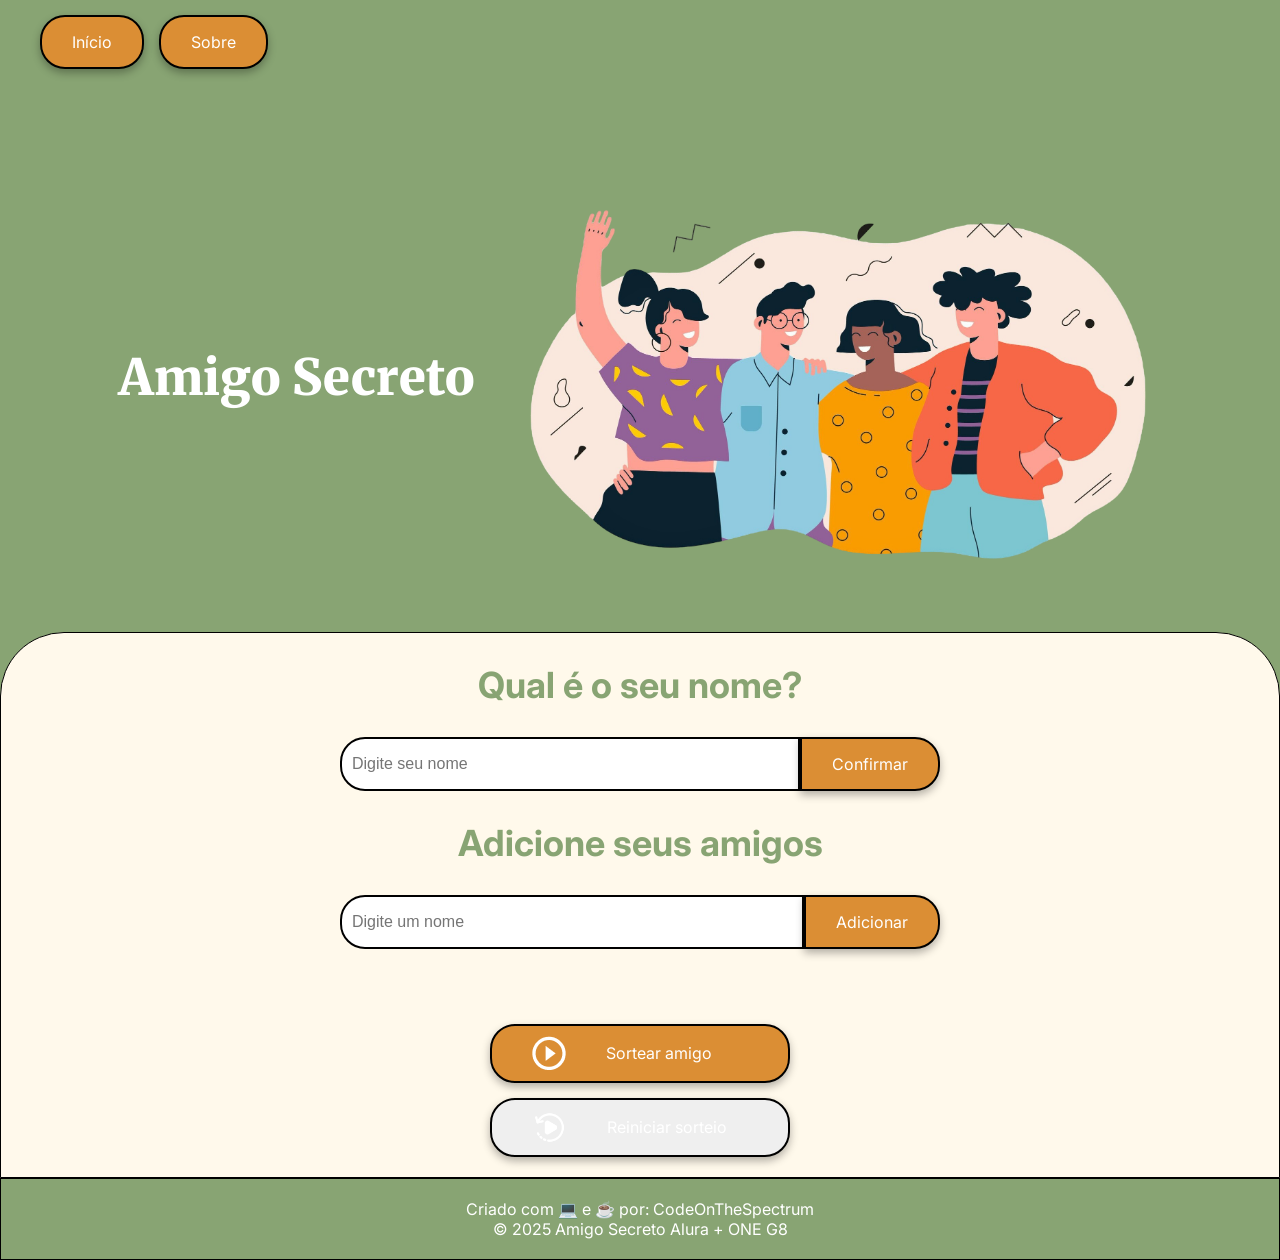
<file: index.html>
<!DOCTYPE html>
<html lang="pt-br">
<head>
    <meta charset="UTF-8">
    <meta name="viewport" content="width=device-width, initial-scale=1.0">
    <link rel="stylesheet" href="style.css">
    <link rel="preconnect" href="https://fonts.googleapis.com">
    <link rel="preconnect" href="https://fonts.gstatic.com" crossorigin>
    <link href="https://fonts.googleapis.com/css2?family=Inter:wght@100;400;700;900&family=Merriweather:ital,wght@0,300;0,400;0,700;0,900;1,300;1,400;1,700;1,900&display=swap" rel="stylesheet">
    <title>Amigo Secreto</title>
</head>

<body>
    <main class="main-content">
        <div class="buttons__nav__menu">
            <button class="button__nav__menu__inicio" onclick="location.href='index.html'">Início</button>
            <button class="button__nav__menu__sobre" onclick="location.href='about.html'">Sobre</button>
        </div>
        <header class="header-banner">
            <h1 class="main-title">Amigo Secreto</h1>
            <img src="assets/Unknown.png" alt="Imagem representativa de amigo secreto">
        </header>

        <section class="input-section">
            <h2 class ="section-title">Qual é o seu nome?</h2>
            <div class="input-wrapper nome-pessoal">
                <input type="text" id="nome" class="input-name" placeholder="Digite seu nome">
                <button class="button-add" onclick="salvarNome()">Confirmar</button>
            </div>

            <h2 class="section-title">Adicione seus amigos</h2>
            <div class="input-wrapper">
                <input type="text" id="amigo" class="input-name" placeholder="Digite um nome">
                <button class="button-add" onclick="adicionarAmigo()">Adicionar</button>
            </div>
           
            <ul id="listaAmigos" class="name-list" aria-labelledby="listaAmigos" role="list"></ul>
            <ul id="resultado" class="result-list" aria-live="polite"></ul>

            <div class="button-container">
                <button class="button-draw" onclick="sortearAmigo()" aria-label="Sortear amigo secreto">
                    <img src="assets/play_circle_outline.png" alt="Ícone para sortear">
                    Sortear amigo
                </button>
                <button class="button-reiniciar" onclick="reiniciarSorteio()" aria-label="Reiniciar sorteio">
                    <img src="assets/playback.png" alt="Ícone para reiniciar">
                    Reiniciar sorteio
            </div>
        </section>
        <footer class="rodape">
            <p><a href="https://github.com/barbiedeti"> Criado com 💻 e ☕ por: CodeOnTheSpectrum</a></p>
            <p>&copy; 2025 Amigo Secreto Alura + ONE G8</p>
        </footer>
    </main>

    <script src="app.js" defer></script>
</body>
</html>
</file>
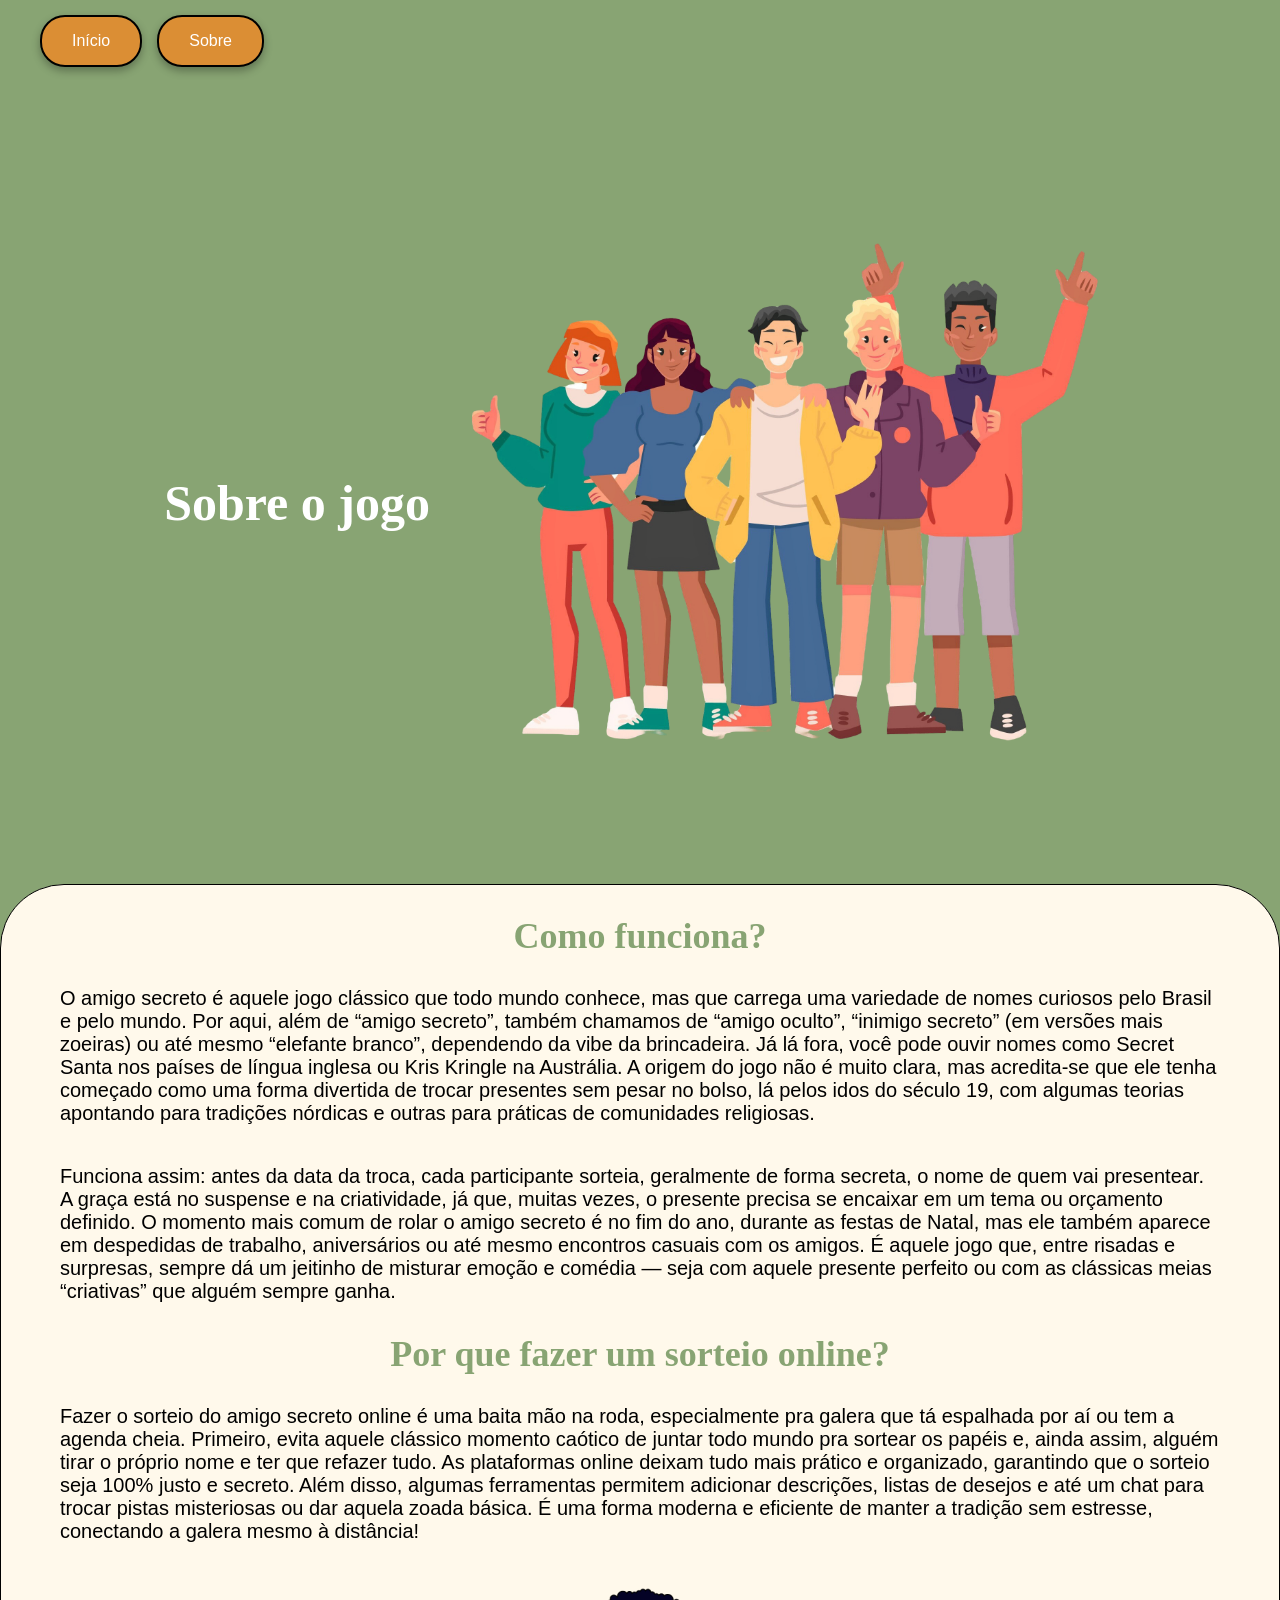
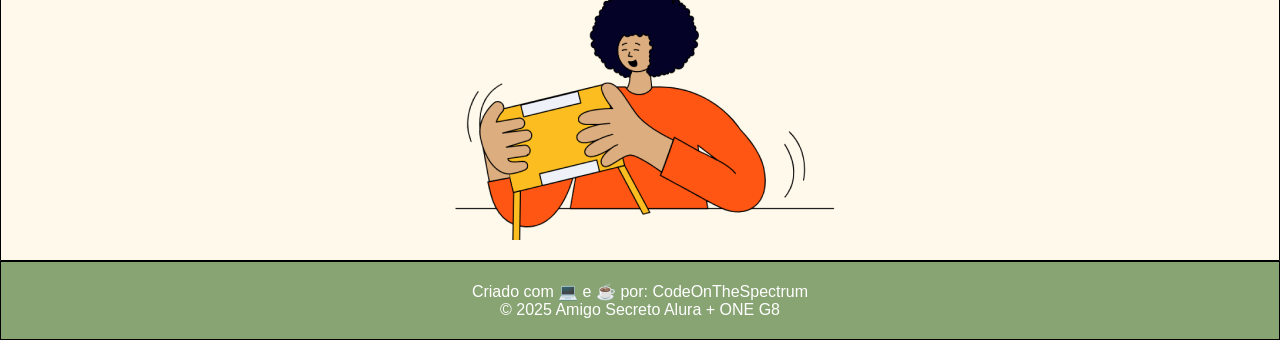
<file: about.html>
<!DOCTYPE html>
<html lang="pr-br">
<head>
    <meta charset="UTF-8">
    <meta name="viewport" content="width=device-width, initial-scale=1.0">
    <link rel="stylesheet" href="style.css">
    <title>Sobre o jogo</title>
</head>
        <main class="main-content">
            <div class="buttons__nav__menu">
                 <button class="button__nav__menu__inicio" onclick="location.href='index.html'">Início</button>
                <button class="button__nav__menu__sobre" onclick="location.href='about.html'">Sobre</button>
            </div>
        <header class="header-banner">
            <h1 class="main-title">Sobre o jogo</h1>
            <img src="assets/grupo2.png" alt="Imagem representativa de amigo secreto">
        </header>
        <section class="input-section">
            <h2 class="section-title">Como funciona?</h2>
            <p class="descricao__como">O amigo secreto é aquele jogo clássico que todo mundo conhece, mas que 
                carrega uma variedade de nomes curiosos pelo Brasil e pelo mundo. Por aqui, além 
                de “amigo secreto”, também chamamos de “amigo oculto”, “inimigo secreto” (em versões mais zoeiras) 
                ou até mesmo “elefante branco”, dependendo da vibe da brincadeira. Já lá fora, você pode ouvir 
                nomes como Secret Santa nos países de língua inglesa ou Kris Kringle na Austrália. 
                A origem do jogo não é muito clara, mas acredita-se que ele tenha começado como uma 
                forma divertida de trocar presentes sem pesar no bolso, lá pelos idos do século 19, 
                com algumas teorias apontando para tradições nórdicas e outras para práticas de comunidades religiosas.
            </p>
            <p class="descricao__como__dois">
                Funciona assim: antes da data da troca, cada participante sorteia, geralmente de forma secreta, o nome de quem vai presentear. 
                A graça está no suspense e na criatividade, já que, muitas vezes, o presente precisa se encaixar em um tema ou orçamento definido. 
                O momento mais comum de rolar o amigo secreto é no fim do ano, durante as festas de Natal, mas ele também aparece em despedidas de trabalho, 
                aniversários ou até mesmo encontros casuais com os amigos. É aquele jogo que, entre risadas e surpresas,
                sempre dá um jeitinho de misturar emoção e comédia — seja com aquele presente perfeito ou com as clássicas meias “criativas” que alguém sempre ganha.
            </p>
            <h2 class="section-title">Por que fazer um sorteio online?</h2>
            <p class="descricao__porque">
                Fazer o sorteio do amigo secreto online é uma baita mão na roda, especialmente 
                pra galera que tá espalhada por aí ou tem a agenda cheia. Primeiro, 
                evita aquele clássico momento caótico de juntar todo mundo pra sortear os papéis e, 
                ainda assim, alguém tirar o próprio nome e ter que refazer tudo. 
                As plataformas online deixam tudo mais prático e organizado, 
                garantindo que o sorteio seja 100% justo e secreto. 
                Além disso, algumas ferramentas permitem adicionar descrições, 
                listas de desejos e até um chat para trocar pistas misteriosas ou dar aquela zoada básica. 
                É uma forma moderna e eficiente de manter a tradição sem estresse, conectando a galera mesmo à distância!
            </p>
            <img src="assets/amigo-secreto.png" alt="Imagem representativa de amigo secreto">
                </section>
        <footer class="rodape">
            <p><a href="https://github.com/barbiedeti"> Criado com 💻 e ☕ por: CodeOnTheSpectrum</a></p>
            <p>&copy; 2025 Amigo Secreto Alura + ONE G8</p>
        </footer>
</body>
</html>
</file>
<file: style.css>
:root {
    --color-primary: #88A473;
    --color-secondary: #FFF9EB;
    --color-tertiary: #82B2B6;
    --color-button: #DB8E34;
    --color-button-hover: #FE8C0A;
    --color-text: #ffff;
    --color-white: #FFFFFF;
}

/* Estilos gerais */
* {
    margin: 0;
    padding: 0;
    box-sizing: border-box;
}

body {
    height: 100vh;
    background-color: var(--color-primary);
    display: flex;
    justify-content: center;
    align-items: center;
}

img {
    max-width: 60%;
    max-height: 90%;
}

.buttons__nav__menu {
    display: flex;
    align-items: left;
    padding: 15px 0;
    width: 100%;
    max-width: 1200px;
    margin-left: 30px;
    
}
.button__nav__menu__inicio {
    background-color: var(--color-button);
    color: var(--color-white);
    margin: 0 10px;
}
.button__nav__menu__inicio:hover {
    background-color: var(--color-tertiary);
}
.button__nav__menu__sobre {
    background-color: var(--color-button);
    color: var(--color-white);
    margin: 0 5px;
}

.button__nav__menu__sobre:hover {
    background-color: var(--color-tertiary);
}
.main-content {
    display: flex;
    flex-direction: column;
    height: 100%;
    width: 100%;
}

/* Banner */
.header-banner {
    flex: 40%;
    display: flex;
    justify-content: center;
    align-items: center;
    padding: 40px 5px 0;
}
/* Seção de entrada */
.input-section {
    flex: 60%;
    background-color: var(--color-secondary);
    border: 1px solid #000;
    border-radius: 64px 64px 0 0;
    display: flex;
    flex-direction: column;
    align-items: center;
    padding: 20px;
    width: 100%;
    
}

/* Títulos */
.main-title {
    font-size: 50px;
    font-family: "Merriweather", serif;
    font-weight: 900;
    font-style: regular;
    color: var(--color-white);
    margin: 20px
}

.section-title {
    font-family: "Inter", serif;
    font-size: 36px;
    font-weight: 700;
    color: var(--color-primary);
    margin: 10px 0;
    text-align: center;
}

/* Contêineres de entrada e botão */
.input-wrapper {
    display: flex;
    justify-content: center;
    width: 100%;
    max-width: 600px;
    margin-top: 20px;
}

.input-name {
    width: 100%;
    padding: 10px;
    border: 2px solid #000;
    border-radius: 25px 0 0 25px;
    font-size: 16px;
}

.button-container {
    width: 300px;
    justify-content: center;
}

/* Estilos de entrada de texto */
.input-title {
    flex: 1;
    padding: 10px 15px;
    font-size: 16px;
    border: 2px solid #333;
    border-right: none;
    border-radius: 25px 0 0 25px;
    font-family: "Merriweather", serif;
    box-shadow: 0 4px 8px rgba(0, 0, 0, 0.3);
}

/* Estilos de botão */
button {
    padding: 15px 30px;
    font-family: "Inter", sans-serif;
    font-size: 16px;
    border: 2px solid #000;
    border-radius: 25px;
    box-shadow: 0 4px 8px rgba(0, 0, 0, 0.3);
    cursor: pointer;
}

.button-add {
    background-color: var(--color-button);
    color: var(--color-text);
    border-radius: 0 25px 25px 0;
}

.button-add:hover {
    background-color: var(--color-tertiary);
}

/* Listas */
ul {
    list-style-type: none;
    color: var (--color-tertiary);
    font-family: "Inter", sans-serif;
    font-size: 18px;
    margin: 20px 0;
}

.result-list {
    margin-top: 15px;
    color: #05DF05;
    font-size: 22px;
    font-weight: bold;
    text-align: center;
}

/* Botão de sortear título */
.button-draw {
    display: flex;
    align-items: center;
    width: 100%;
    padding: 10px 40px;
    color: var(--color-white);
    background-color: var(--color-button);
    font-size: 16px;
    margin-bottom: 15px;
}

.button-draw img {
    margin-right: 40px;
}
.button-draw:hover {
    background-color: var(--color-button-hover);
}

.button-reiniciar {
    display: flex;
    align-items: center;
    width: 100%;
    padding: 10px 40px;
    color: var(--color-white);
    font-size: 16px;
}

.button-reiniciar img {
    width: 35px;
    height: 35px;
    margin-right: 40px;
}
.button-reiniciar:hover {
    background-color: var(--color-button-hover);
}

.nome-pessoal {
    margin-bottom: 20px;
}

.rodape {
    display: flex;
    flex-direction: column;
    justify-content: center;
    align-items: center;
    padding: 20px 0;
    background-color: var(--color-primary);
    border: 1px solid #000;
    color: var(--color-white);
    font-family: "Inter", sans-serif;
    
}

.rodape a {
    text-decoration: none;
    margin-bottom: 10px;
    color: var(--color-white)
}

.rodape a:hover {
    color: var(--color-tertiary);
}

/* pag sobre*/

.descricao__como {
    display: flex;
    font-family: "Inter", sans-serif;
    font-weight: 500;
    font-size: 20px;
    padding: 20px;
    max-width: 1200px;
    margin-bottom: 0px;

}
.descricao__como__dois{
    display: flex;
    font-family: "Inter", sans-serif;
    font-weight: 500;
    font-size: 20px;
    padding:20px ; 
    max-width: 1200px;
    
}

.descricao__porque{
    display: flex;
    font-family: "Inter", sans-serif;
    font-weight: 500;
    font-size: 20px;
    padding: 20px;
    max-width: 1200px;
}
</file>
